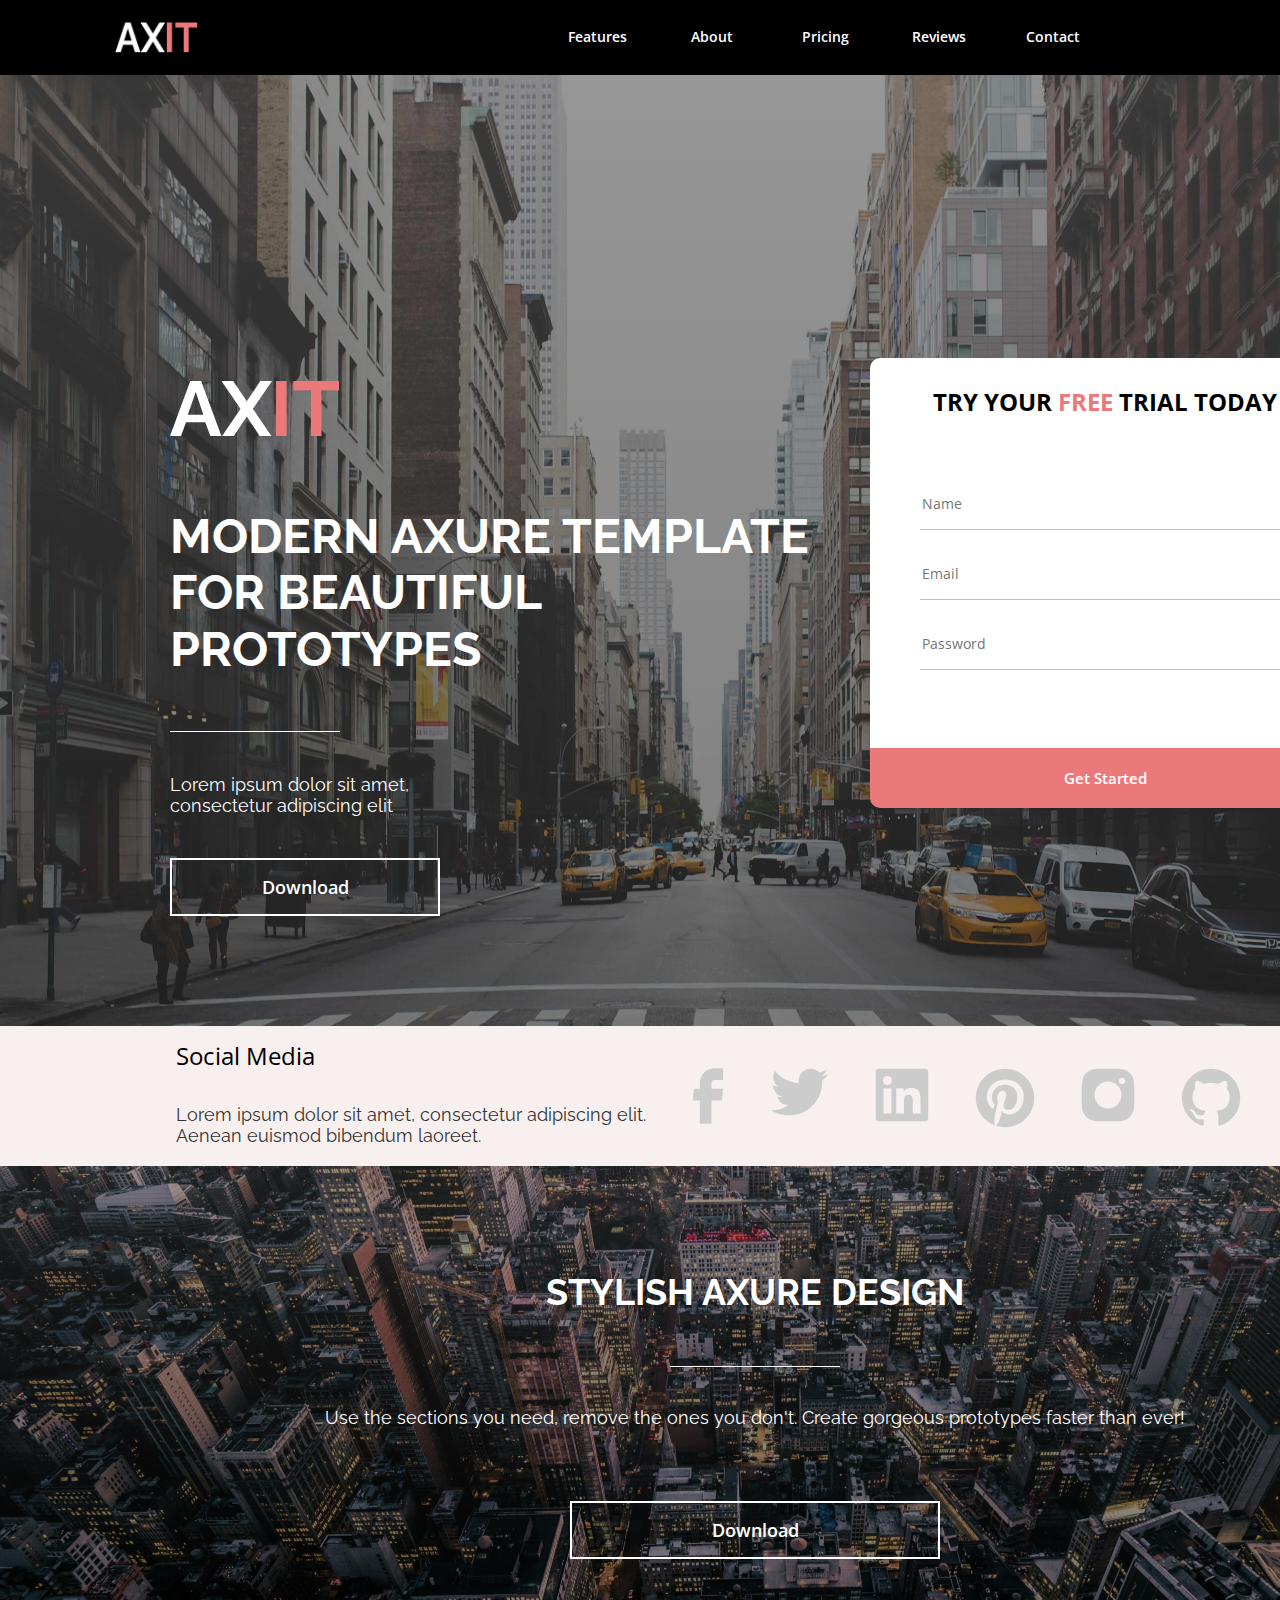
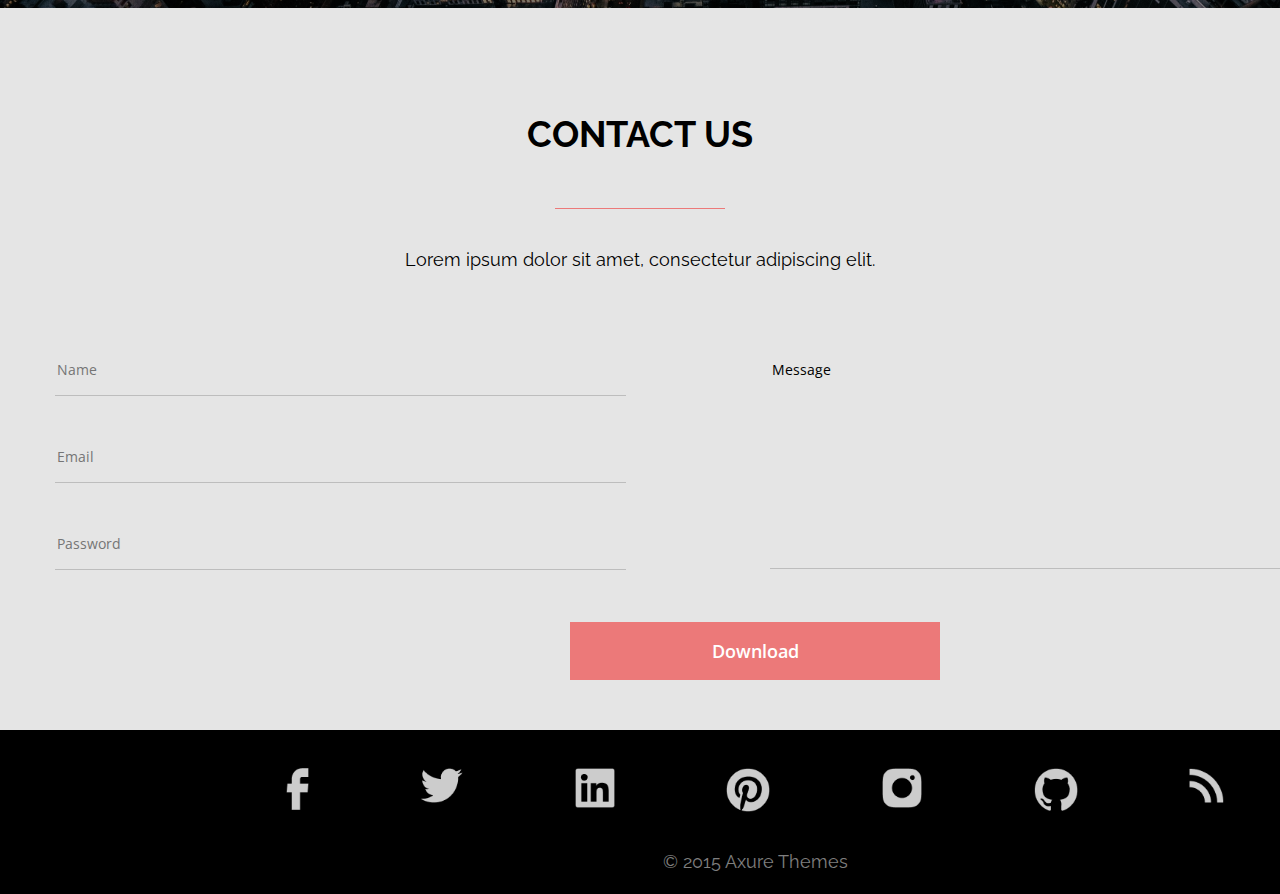
<file: index.html>
<!DOCTYPE html>
<html lang="en">
<head>
  <meta charset="UTF-8">
  <meta http-equiv="X-UA-Compatible" content="IE=edge">
  <meta name="viewport" content="width=device-width, initial-scale=1.0">
  <title>Design</title>
  <link rel="preconnect" href="https://fonts.googleapis.com">
<link rel="preconnect" href="https://fonts.gstatic.com" crossorigin>
<link href="https://fonts.googleapis.com/css2?family=Hind+Siliguri:wght@300&family=Open+Sans:wght@300&family=Raleway:wght@100&family=Roboto:wght@100&display=swap" rel="stylesheet">
<link rel="preconnect" href="https://fonts.googleapis.com">
<link rel="preconnect" href="https://fonts.gstatic.com" crossorigin>
<link href="https://fonts.googleapis.com/css2?family=Hind+Siliguri:wght@300&family=Open+Sans:wght@300&family=Raleway:wght@100&family=Roboto:wght@100&display=swap" rel="stylesheet">
  <link rel="stylesheet" href="css/style.css">
</head>
<body>
  <section class="section-class">
    <header class="header">
      <div class="header-container">
        <nav class="navbar">
          <div class="navbar__logo">
            <img src="image/AXIT.png" alt="">
            <img src="image/AXIT_2.png" alt="">
          </div>
          <div class="navbar__link">
            <a href="#" class="navbar__link-text">Features</a>
            <a href="#" class="navbar__link-text">About</a>
            <a href="#" class="navbar__link-text">Pricing</a>
            <a href="#" class="navbar__link-text">Reviews</a>
            <a href="#" class="navbar__link-text">Contact</a>
          </div>
        </nav>
      </div>
    </header>

    <main class="main">
      <div class="main-container">
        <div class="presentation">
          <div class="presentation__logo">
            <img src="image/AXIT_2-1.png" alt="">
            <img src="image/AXIT_2-2.png" alt="">
          </div>
          <div class="promo">
            <div class="promo__title">MODERN AXURE TEMPLATE FOR BEAUTIFUL PROTOTYPES</div>
            <div class="promo__separator"></div>
            <div class="promo__subtitle">Lorem ipsum dolor sit amet, consectetur adipiscing elit</div>
            <div class="promo__button">
              <a href="#" class="promo__button-text">Download</a>
            </div>
          </div>
          <div class="box-form">
            <div class="info">
              <div class="info__title">Try Your <span>FREE</span> Trial Today</div>
            </div>
            <form class="info__form form" action="#" method="post">
              <input class="info__form-text form-text" type="text" name="name" value="" placeholder="Name">
              <input class="info__form-text form-text" type="mail" name="mail" value="" placeholder="Email">
              <input class="info__form-text form-text" type="password" name="password" value="" placeholder="Password">
            </form>
            <div class="button-info">
              <div class="buttom-info__text">Get Started</div>
            </div>
          </div>
        </div>
        <div class="box-link">
          <div class="box-link__text">
            <div class="box-link__text-title">Social Media</div>
          <div class="box-link__text-subtitle">Lorem ipsum dolor sit amet, consectetur adipiscing elit. Aenean euismod bibendum laoreet.</div>
          </div>
          <div class="box-link__networks">
            <a href="#" class="box-link__networks-type">
              <img src="image/vector.png" alt="">
            </a>
            <a href="#" class="box-link__networks-type">
              <img src="image/vector_1.png" alt="">
            </a>
            <a href="#" class="box-link__networks-type">
              <img src="image/vector_2.png" alt="">
            </a>
            <a href="#" class="box-link__networks-type">
              <img src="image/vector_3.png" alt="">
            </a>
            <a href="#" class="box-link__networks-type">
              <img src="image/vector_4.png" alt="">
            </a>
            <a href="#" class="box-link__networks-type">
              <img src="image/vector_5.png" alt="">
            </a>
            <a href="#" class="box-link__networks-type">
              <img src="image/vector_6.png" alt="">
            </a>
          </div>
        </div>

        <div class="presentation-2">
          <div class="design">
            <div class="design__title title">STYLISH AXURE DESIGN</div>
            <div class="design__separator separator"></div>
            <div class="design__subtitle subtitle">Use the sections you need, remove the ones you don't. Create gorgeous prototypes faster than ever!</div>
            <div class="design__button button">
              <a href="#" class="design__button-text button-text">Download</a>
            </div>
          </div>
        </div>

        <div class="contact-box">
          <div class="contact-container">
              <div class="contact">
                <div class="contact__title title">contact us</div>
                <div class="contact__separator separator"></div>
                <div class="contact__subtitle subtitle">Lorem ipsum dolor sit amet, consectetur adipiscing elit.</div>
                <form class="contact__form form" action="#" method="post">
                  <input class="contact__form-text form-text" type="text" name="name" value="" placeholder="Name">
                  <input class="contact__form-text form-text" type="mail" name="mail" value="" placeholder="Email">
                  <input class="contact__form-text form-text" type="password" name="password" value="" placeholder="Password">
                </form>

                <form class="contact__message" action="#" method="post">
                  <textarea class="contact__message-text" name="comments">Message</textarea>
                </form>

                <div class="contact__button button">
                  <a href="#" class="contact__button-text button-text">Download</a>
                </div>
              </div>
          </div>
        </div>
      </div>
    </main>
    <footer class="footer">
      <div class="footer-container">
        <div class="footer-container__networks">
          <a href="#" class="footer-container__networks-type">
            <img src="image/vector.png" width="23px" height="42px" alt="">
          </a>
          <a href="#" class="footer-container__networks-type">
            <img src="image/vector_1.png" width="43px" height="35px" alt="">
          </a>
          <a href="#" class="footer-container__networks-type">
            <img src="image/vector_2.png" width="40px" height="40px" alt="">
          </a>
          <a href="#" class="footer-container__networks-type">
            <img src="image/vector_3.png" width="44px" height="44px" alt="">
          </a>
          <a href="#" class="footer-container__networks-type">
            <img src="image/vector_4.png" width="40px" height="40px" alt="">
          </a>
          <a href="#" class="footer-container__networks-type">
            <img src="image/vector_5.png" width="44px" height="43px" alt="">
          </a>
          <a href="#" class="footer-container__networks-type">
            <img src="image/vector_6.png" width="35px" height="35px" alt="">
          </a>
        </div>
        <div class="footer-title">
          <div class="footer-title__text">© 2015 Axure Themes</div>
        </div>
      </div>
    </footer>
  </section>
</body>
</html>
</file>
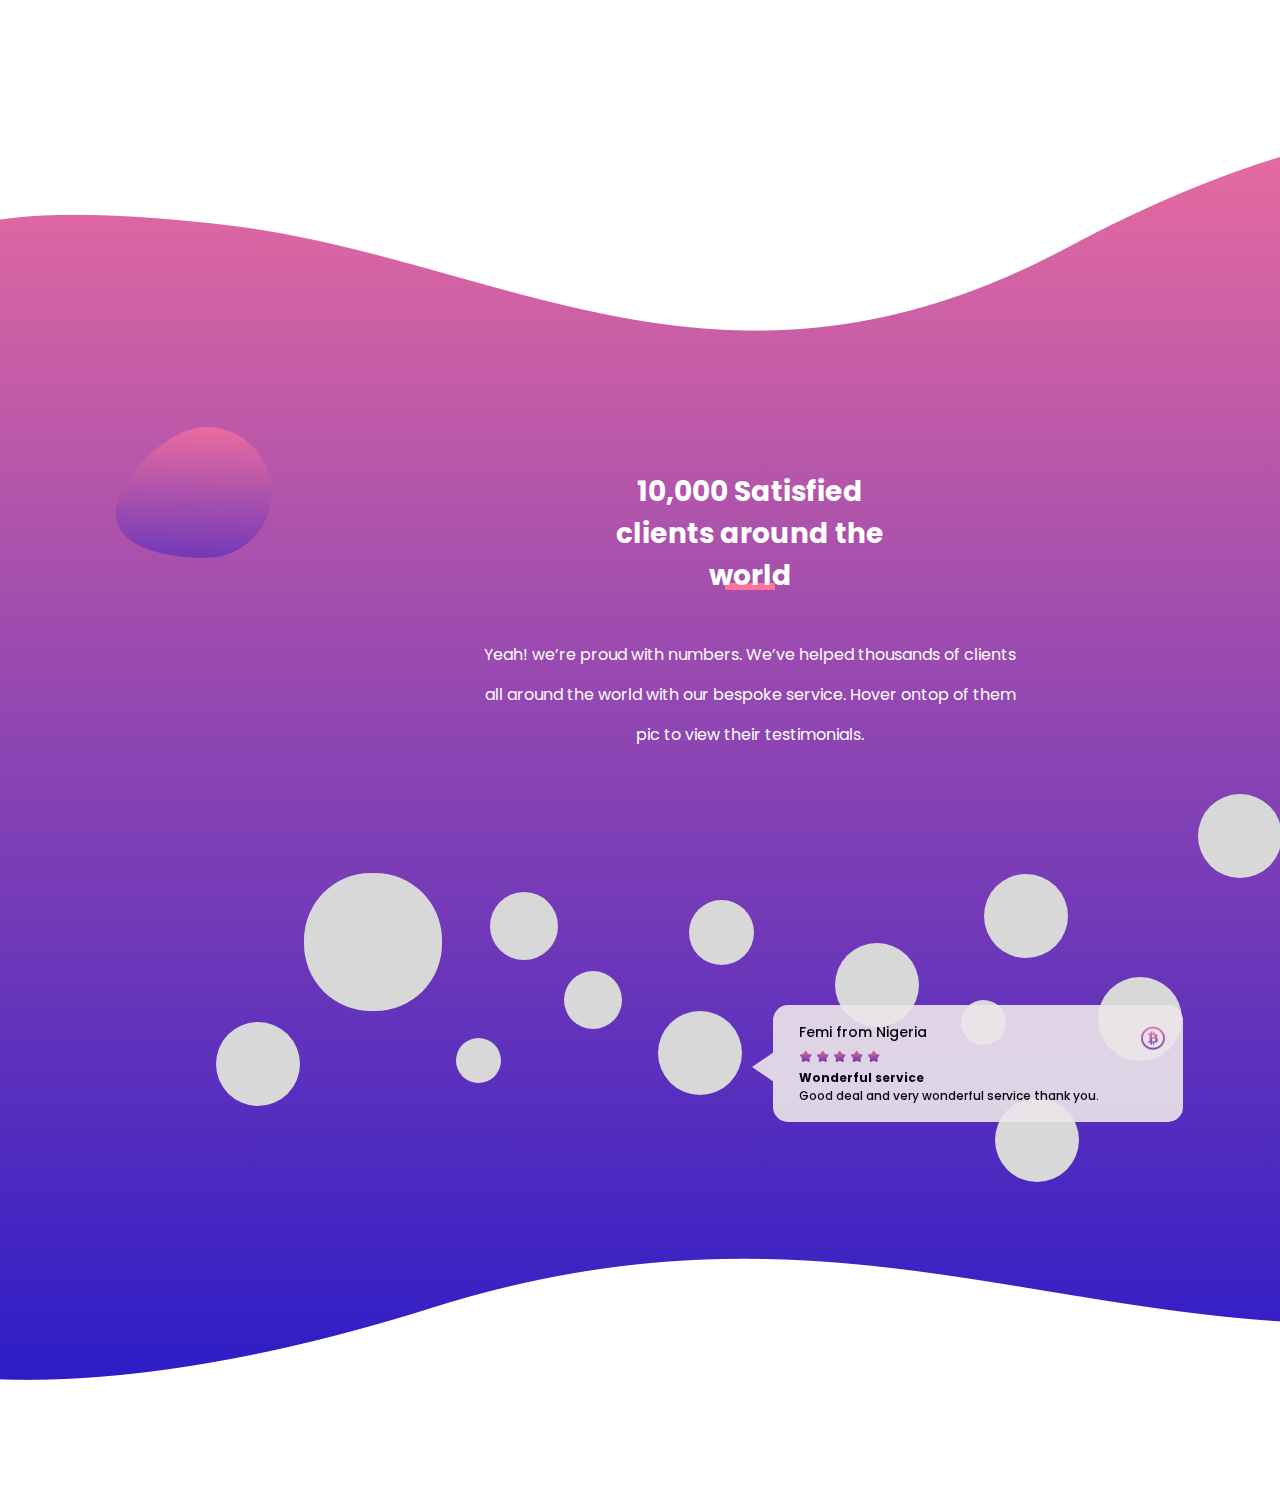
<file: index_2.html>
<!DOCTYPE html>
<html lang="en">
<head>
  <meta charset="UTF-8">
  <meta http-equiv="X-UA-Compatible" content="IE=edge">
  <meta name="viewport" content="width=device-width, initial-scale=1.0">
  <title>Document</title>
  <link rel="preconnect" href="https://fonts.googleapis.com">
<link rel="preconnect" href="https://fonts.gstatic.com" crossorigin>
<link href="https://fonts.googleapis.com/css2?family=Hind+Siliguri:wght@300&family=Open+Sans:wght@300&family=Poppins:wght@100&family=Raleway:wght@100&family=Roboto:wght@100&display=swap" rel="stylesheet">
  <link rel="stylesheet" href="css/style_2.css">
</head>
<body>
  <section class="section">
    <div class="container">
      <div class="box">
        <div class="promo">
          <div class="promo__title">10,000 Satisfied clients around the world</div>
          <div class="promo__separator"></div>
          <div class="promo__subtitle">Yeah! we’re proud with numbers. We’ve helped thousands of clients all around the world with our bespoke service. Hover ontop of them pic to view their testimonials.</div>
        </div>
        <div class="circle_1 circle"></div>
        <div class="circle_2 circle"></div>
        <div class="circle_3 circle"></div>
        <div class="circle_4 circle"></div>
        <div class="circle_5 circle"></div>
        <div class="circle_6 circle"></div>
        <div class="circle_7 circle"></div>
        <div class="circle_8 circle"></div>
        <div class="circle_9 circle"></div>
        <div class="circle_10 circle"></div>
        <div class="circle_11 circle"></div>
        <div class="circle_12 circle"></div>
        <div class="circle_13 circle"></div>
        <div class="mask">
          <img src="image/mask.png" alt="">
        </div>
        <div class="mask_m">
          <img src="image/mask_m.png" alt="">
        </div>
      </div>
      <div class="service-container">
        <div class="service-box">
          <div class="service-box__title">Femi from Nigeria</div>
          <div class="service-box__images">
            <a href="#" class="service-box__images-star">
              <img src="image/star.png" alt="">
            </a>
            <a href="#" class="service-box__images-star">
              <img src="image/star.png" alt="">
            </a>
            <a href="#" class="service-box__images-star">
              <img src="image/star.png" alt="">
            </a>
            <a href="#" class="service-box__images-star">
              <img src="image/star.png" alt="">
            </a>
            <a href="#" class="service-box__images-star">
              <img src="image/star.png" alt="">
            </a>
          </div>
          <div class="service-box__subtitle"><b>Wonderful service </b> <br>Good deal and very wonderful service thank you.</div>
          <div class="service-box__icon">
              <img src="image/bitcoin.png" width="24px" height="24px" alt="">
          </div>
          <div class="service-box__triangle-left"></div>
        </div>
      </div>
    </div>
  </section>
</body>
</html>
</file>
<file: css/style.css>
* {box-sizing: border-box;}

body {
  padding: 0;
  margin: 0;
}

.section-class {
  max-width: 1510px;
  margin: 0 auto;
}

.header {
  background: #000000;
  height: 75px;
}

/*.header-container {}*/

.navbar {
  font-family: "Open Sans", sans-serif;
  display: flex;
  justify-content: space-between;
}

.navbar__logo {
  width: 51.81px;
  height: 30.69px;
  display: flex;
  margin: 22px 0 0 115px;
}

.navbar__link {
  display: flex;
  align-items: center;
}

.navbar__link-text {
  width: 113.8px;
  height: 75px;
  text-align: center;
  text-decoration: none;
  font-size: 14px;
  font-weight: 600;
  line-height: 19px;
  color: #FFFFFF;
  padding-top: 27px;
}

.navbar__link-text:last-child {
  margin-right: 170px;
}

/*.main {}*/

/*.main-container {}*/

.presentation {
  width: 1510px;
  height: 951px;
  /*position: relative;*/
  background:
  linear-gradient(rgba(49, 47, 47, 0.5), rgba(0, 0, 0, 0.5)),
  url("../image/image.png");
  position: relative;
}

.presentation__logo {
position: absolute;
left: 170px;
top: 306px;
}

.promo {
  font-family: "Raleway", sans-serif;
  position: absolute;
  top: 433px;
  left: 170px;
  color: #FFFFFF;
}

.promo__title {
  font-size: 48px;
  font-weight: bolder;
  line-height: 56.35px;
  width: 670px;
  height: 168px;

}
.promo__separator {
  width: 170px;
  height: 1px;
  background-color: #FFFFFF;
  margin: 55px 0 42px 0;
}

.promo__subtitle {
  font-size: 18px;
  font-weight: 400;
  line-height: 21.13px;
  width: 270px;
  height: 42px;
}

.promo__button {
  width: 270px;
  height: 58px;
  border: 2px solid #FFFFFF;
  margin-top: 42px;
  display: flex;
  justify-content: center;
  align-items: center;
}

.promo__button-text {
  font-family: "Open Sans", sans-serif;
  font-weight: 600;
  font-size: 18px;
  line-height: 24.51px;
  color: #FFFFFF;
  text-decoration: none;
}

.box-form {
  font-family: "Open Sans", sans-serif;
  position: absolute;
  top: 283px;
  right: 170px;
  border-radius: 10px;
}

.info {
  width: 470px;
  height: 390px;
  background: #FFFFFF;
  display: flex;
  justify-content: center;
  border-radius: 10px;
  border-bottom-left-radius: 0px;
  border-bottom-right-radius: 0px;
  position: relative;
}

.info__title {
  text-transform: uppercase;
  font-weight: 700;
  font-size: 24px;
  width: 367px;
  height: 90px;
  text-align: center;
  padding: 27px 0;
}

span {
  color: #EC7979;
}

.info__form {
  width: 370px;
  height: 171px;
  position: absolute;
  top: 135px;
  left: 50px;
}

.info__form-text {
  margin-bottom: 33px;
}

.button-info {
  background: #EC7979;
  width: 470px;
  height: 60px;
  border-bottom-left-radius: 10px;
  border-bottom-right-radius: 10px;
}

.buttom-info__text{
  font-weight: 600;
  font-size: 15px;
  color:#FFFFFF;
  text-align: center;
  padding: 20px 0;
}

.box-link {
  width: 1510px;
  height: 140px;
  background: #F8EFEF;
  display: flex;
  justify-content: center;
}

/*.box-link__text {}*/

.box-link__text-title {
  font-family: "Open Sans", sans-serif;
  font-size: 24px;
  font-weight: solid;
  width: 470px;
  height: 60px;
  padding: 13px 0;
  margin-bottom: 18px;
}

.box-link__text-subtitle {
  font-family: "Raleway", sans-serif;
  color: #333333;
  font-size: 18px;
  font-weight: 400;
  width: 470px;
  height: 42px;
}

.box-link__networks {
display: flex;
flex-direction: row;
}

.box-link__networks-type {
  margin-left: 46px;
  padding-top: 42px;
}

.presentation-2 {
  width: 1510px;
  height: 442px;
  background-image:
  linear-gradient(rgba(49, 47, 47, 0.5), rgba(0, 0, 0, 0.5)),
  url("../image/image_2.png");
  display: flex;
  justify-content: center;
}

.design {
  font-family: "Raleway", sans-serif;
  color:#FFFFFF;
  width: 1170px;
  margin: 50px 0;
}

.title {
  font-size: 36px;
  font-weight: bold;
  line-height: 42.26px;
  width: 1170px;
  height: 150px;
  text-transform: uppercase;
  text-align: center;
  padding-top: 55px;
}

.design__title {
  padding-top: 55px;
}

.separator {
  width: 170px;
  height: 1px;
  background-color: #FFFFFF;
  margin: 0 auto;
}

.subtitle {
  font-size: 18px;
  font-weight: 400;
  line-height: 21.13px;
  width: 1170px;
  height: 21px;
  text-align: center;
}

.design__subtitle {
  margin: 40px 0 73px 0;
}

.button {
  width: 370px;
  height: 58px;
  display: flex;
  justify-content: center;
  align-items: center;
  margin: 0 auto;
}

.design__button {
  border: 2px solid #FFFFFF;
}

.button-text {
  font-family: "Open Sans", sans-serif;
  font-weight: 600;
  font-size: 18px;
  line-height: 24.51px;
  text-decoration: none;
}

.design__button-text {
  color: #FFFFFF;
}

.contact-box {
  background: #E5E5E5;
  display: flex;
  justify-content: center;
  position: relative;
}

.contact-container {
  width: 1170px;
  height: 622px;
  margin: 50px 0;
}

.contact {
  font-family: "Raleway", sans-serif;
}

.contact__title {
  color: #000000;
}

.contact__separator {
  background-color: #EC7979;
}

.contact__subtitle {
  margin: 40px 0 89px 0;
}

.form {
  display: flex;
  flex-direction: column;
}

.form-text {
  font-family: "Open Sans", sans-serif;
  font-size: 14px;
  font-weight: 400;
  line-height: 19.07px;
  padding-bottom: 16px;
  outline: none;
  border: none;
  border-bottom: #BDBDBD 1px solid;
}

.contact__form {
  width: 571px;
  height: 205px;
}

.contact__form-text {
  background: #E5E5E5;
  margin-bottom: 50px;
}

.contact__message {
  position: absolute;
  top: 350px;
  left: 770px;
}

.contact__message-text {
  font-family: "Open Sans", sans-serif;
  font-size: 14px;
  font-weight: 400;
  line-height: 19.07px;
  padding-bottom: 192px;
  outline: none;
  border: none;
  border-bottom: #BDBDBD 1px solid;
  background: #E5E5E5;
  width: 569px;
  height: 211px;
  overflow: hidden;
}




.contact__button {
  background: #EC7979;
  position: absolute;
  bottom: 50px;
  left: 570px;
}

.contact__button-text {
  color: #FFFFFF;
}
/*.footer {}*/

.footer-container {
  width: 1510px;
  height: 164px;
  background: #000000;
  display: flex;
  justify-content: center;
  flex-wrap: wrap;
  padding-top: 38px;
  font-family: "Raleway", sans-serif;
}

.footer-container__networks {
  display: flex;
  justify-content: space-between;
  width: 939px;
  height: 45px;
}

.footer-container__networks-type {
  text-decoration: none;
}

.footer-title {
  width: 1169px;
  height: 21px;
  margin-top: 15px;
}

.footer-title__text {
  color: rgba(255, 255, 255, 0.5);
  font-size: 18px;
  text-align: center;
}
</file>
<file: css/style_2.css>
* {
  box-sizing: border-box;
}

body {
  padding: 0;
  margin: 0;
}

.section {
max-width: 1664px;
max-height: 1543px;
}

.container {
width: 1500px;
height: 1415px;
padding: 0 15px;
margin: 0 auto;
background: linear-gradient(#FD749B , #281ac8);
position: relative;
}

.container:before {
  content: url("../image/path_4.2.png");
  position: relative;
  left: -15px;
  top: -93px;
}

.container:after {
  content: url("../image/path-4.3.png");
  position: relative;
  left: -15px;
  bottom: -493px;
}

/*.box {}*/

.promo {
  margin-top: 43px;
  font-family: "Poppins", sans-serif;
  color: #FFFFFF;
}

.promo__title {
  width: 327px;
  height: 84px;
  font-size: 28px;
  font-weight: bold;
  line-height: 42px;
  text-align: center;
  margin: 0 auto 28px;
}

.promo__separator {
  width: 50px;
  height: 7px;
  background-color: #FD749B;
  margin: 0 auto;
}

.promo__subtitle {
  width: 542px;
  height: 130px;
  font-size: 16px;
  font-weight: 400;
  line-height: 40px;
  text-align: center;
  margin: 45px auto 0;
}

.circle {
  background: #D8D8D8;
  -moz-border-radius: 50px;
	-webkit-border-radius: 50px;
	border-radius: 50px;
  position: absolute;
}

.circle_1 {
	width: 84px;
	height: 84px;
  left: 216px;
  top: 1022px;
}

.circle_2 {
	width: 138px;
	height: 138px;
  -moz-border-radius: 67px;
	-webkit-border-radius: 67px;
	border-radius: 67px;
  left: 304px;
  top: 873px;
}

.circle_3 {
	width: 68px;
	height: 68px;
  left: 490px;
  bottom: 455px;
}

.circle_4 {
	width: 45px;
	height: 45px;
  left: 456px;
  bottom: 332px;
}

.circle_5 {
	width: 58px;
	height: 58px;
  left: 564px;
  bottom: 386px;
}

.circle_6 {
	width: 65px;
	height: 65px;
  left: 689px;
  bottom: 450px;
}

.circle_7 {
	width: 84px;
	height: 84px;
  left: 658px;
  bottom: 320px;
}

.circle_8 {
	width: 84px;
	height: 84px;
  left: 835px;
  bottom: 388px;
}

.circle_9 {
	width: 45px;
	height: 45px;
  left: 961px;
  bottom: 370px;
}

.circle_10 {
	width: 84px;
	height: 84px;
  left: 984px;
  bottom: 457px;
}

.circle_11 {
	width: 84px;
	height: 84px;
  left: 995px;
  bottom: 233px;
}

.circle_12 {
	width: 84px;
	height: 84px;
  left: 1098px;
  bottom: 354px;
}

.circle_13 {
	width: 84px;
	height: 84px;
  left: 1198px;
  bottom: 537px;
}

.mask {
  position: absolute;
  left: 116px;
  top: 427px;
}

.mask_m {
  position: absolute;
  left: 1283px;
  top: 1139px;
  /*background-image: linear-gradient(#FD749B , #281ac8);
  background: linear-gradient(#FD749B , #281ac8);*/
  filter: brightness(80%);
}

.service-container {
  position: absolute;
  left: 773px;
  bottom: 293px;
}

.service-box {
  font-family: "Poppins", sans-serif;
  font-weight: 500;
  width: 410px;
  height: 117px;
  background-color: #ece6ea;
  opacity: 0.9;
  border-radius: 15px;
  padding: 17px 0 17px 26px;
  position: relative;
}

.service-box__title {
  font-size: 14px;
  width: 152px;
  height: 22px;
}

/*.service-box__images {}*/

.service-box__images-star {
  text-decoration: none;
}

.service-box__subtitle {
  font-size: 12px;
  width: 420px;
  height: 36px;
}

.service-box__icon {
  position: absolute;
  right: 18px;
  top: 21px;
}

.service-box__triangle-left {
  width: 0;
	height: 0;
	border-top: 15px solid transparent;
	border-right: 22px solid #ece6ea;
	border-bottom: 15px solid transparent;
  position: relative;
  bottom: 53px;
  right: 47px;
}
</file>
